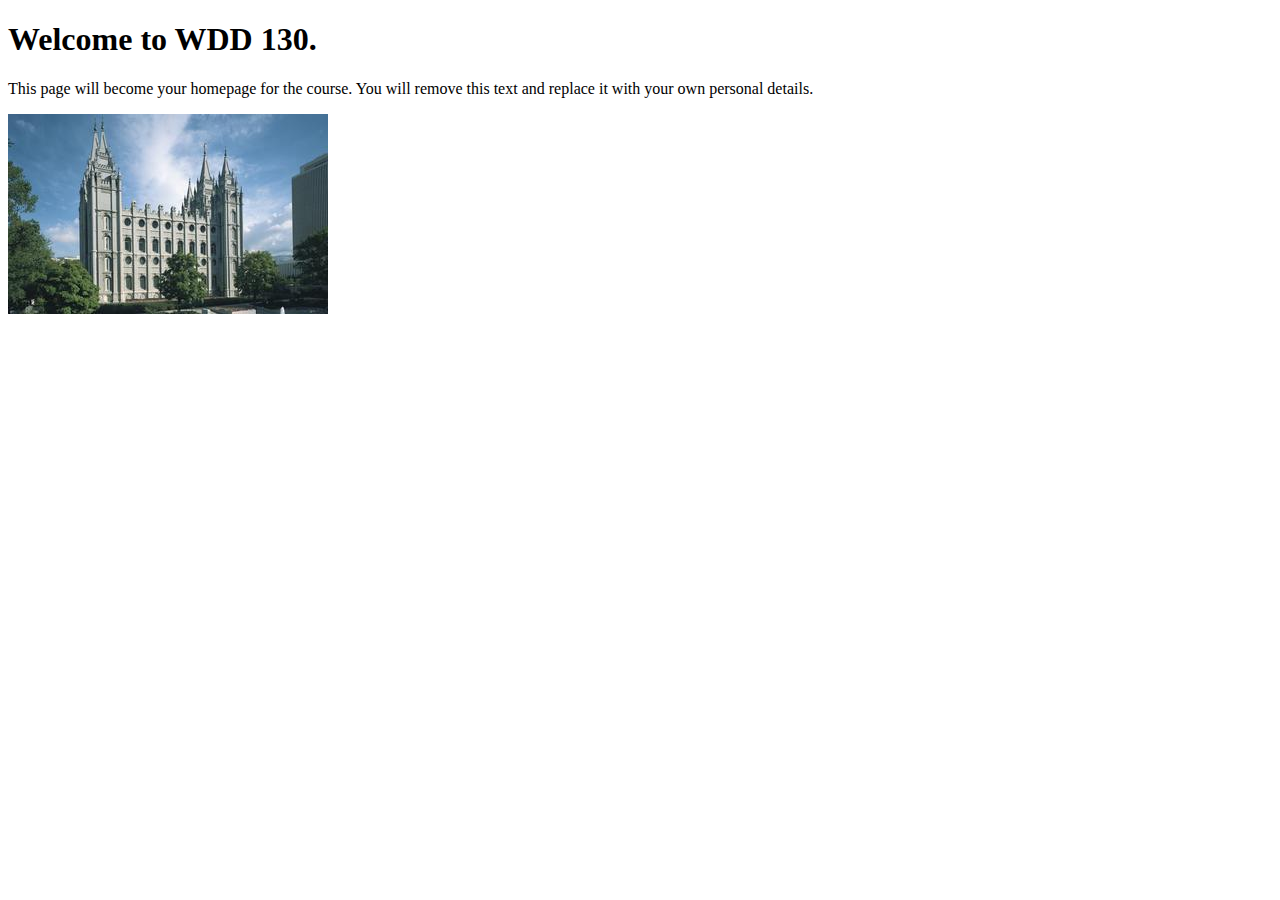
<file: index.html>
<!DOCTYPE html>
<html lang="en">
<head>
    <meta charset="UTF-8">
    <meta name="viewport" content="width=device-width, initial-scale=1.0">
    <title>WDD 130 | Personal Homepage</title>
</head>
<body>
    <h1>Welcome to WDD 130.</h1>
    <p>This page will become your homepage for the course. You will remove this text and replace it with your own personal details.</p>

    <img src="images/salt-lake-temple.jpg" alt="The Salt Lake Temple.">
</body>
</html>
</file>
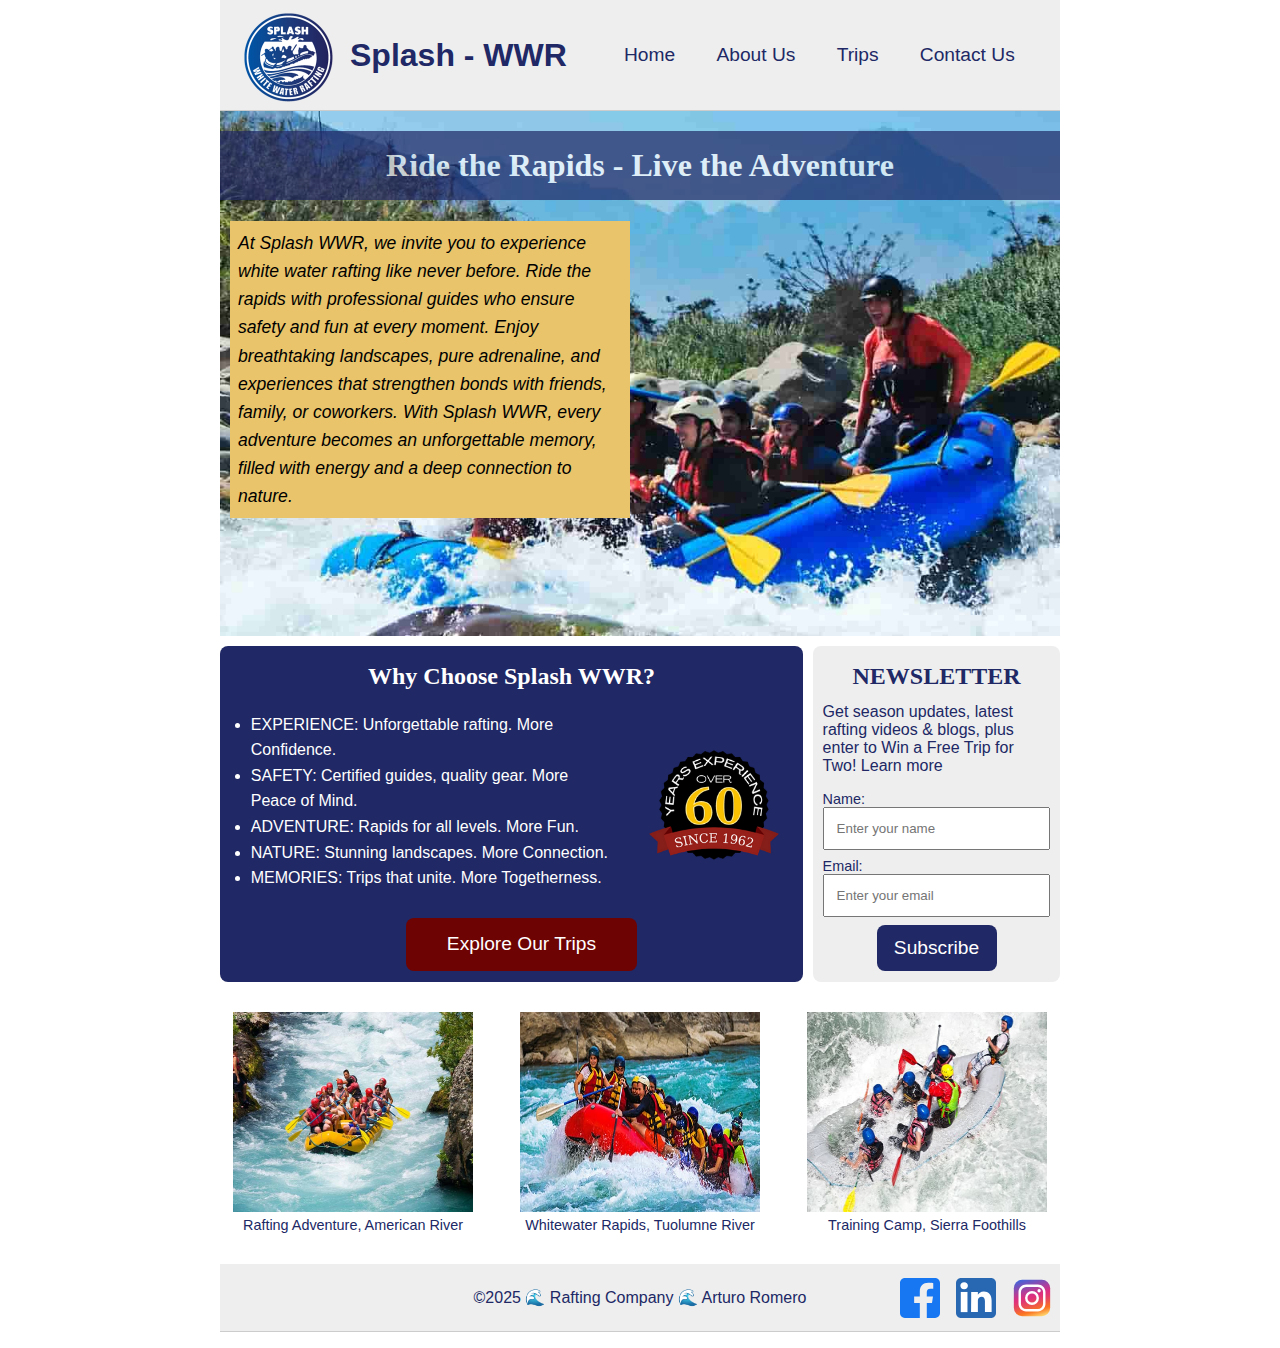
<file: wwr/index.html>
<!DOCTYPE html>
<html lang="en">

<head>
    <meta charset="UTF-8">
    <meta name="viewport" content="width=device-width, initial-scale=1.0">
    <title>Home – Splash White Water Rafting</title>
    <meta name="description"
        content="Welcome to Whitewater Rafting! Discover exciting adventures, learn about our company, explore trip options, and sign up for updates to start your rafting experience.">
    <meta name="author" content="Arturo Romero">
    <link rel="stylesheet" href="styles/rafting.css">
</head>

<body>
    <header>
        <img src="images/logo.png" alt="HTML Layout logo" width="128" height="128">
        <div id="logo">Splash - WWR</div>
        <nav>
            <ul class="navigation">
                <li><a href="index.html">Home</a></li>
                <li><a href="about.html">About Us</a></li>
                <li><a href="trips.html">Trips</a></li>
                <li><a href="contact.html">Contact Us</a></li>
            </ul>
        </nav>
    </header>
    <main>
        <div class="hero">
            <img src="images/home-background.jpg" alt="Group enjoying whitewater rafting adventure on the river">
            <h1>Ride the Rapids - Live the Adventure</h1>
            <p class="hero-text">At Splash WWR, we invite you to experience white water rafting like never before. Ride
                the rapids
                with professional
                guides who ensure safety and fun at every moment. Enjoy breathtaking landscapes, pure adrenaline,
                and experiences that
                strengthen bonds with friends, family, or coworkers. With Splash WWR, every adventure becomes an
                unforgettable memory,
                filled with energy and a deep connection to nature.</p>
        </div>
        <section class="info-home">
            <div class="action-trip">
                <h2>Why Choose Splash WWR?</h2>
                <ul>
                    <li>EXPERIENCE: Unforgettable rafting. More Confidence.</li>
                    <li>SAFETY: Certified guides, quality gear. More Peace of Mind.</li>
                    <li>ADVENTURE: Rapids for all levels. More Fun.</li>
                    <li>NATURE: Stunning landscapes. More Connection.</li>
                    <li>MEMORIES: Trips that unite. More Togetherness.</li>
                </ul>
                <img src="images/over-60-years.webp" alt="Splash WWR - 60 Years of Rafting Experience">
                <button onclick="location.href='trips.html'">Explore Our Trips</button>
            </div>
            <form class="box-home">
                <h2>NEWSLETTER</h2>
                <p>Get season updates, latest rafting videos & blogs, plus enter to Win a Free Trip for Two! Learn more
                </P>
                <div class="box item-form sub-form">
                    <label for="name">Name: </label>
                    <input type="text" id="name" name="name" placeholder="Enter your name">
                </div>
                <div class="box item-form sub-form">
                    <label for="email">Email: </label>
                    <input type="email" id="email" name="email" placeholder="Enter your email">
                </div>
                <div class="button-container">
                    <button type="submit">Subscribe</button>
                </div>
            </form>
        </section>
        <div class="home-adventure">
            <figure>
                <img src="images/adventure-1.jpg" alt="View adventure 1">
                <figcaption>Rafting Adventure, American River</figcaption>
            </figure>
            <figure>
                <img src="images/adventure-2.jpg" alt="View adventure 2">
                <figcaption>Whitewater Rapids, Tuolumne River</figcaption>
            </figure>
            <figure>
                <img src="images/adventure-3.jpg" alt="View adventure 3">
                <figcaption>Training Camp, Sierra Foothills</figcaption>
            </figure>
        </div>
    </main>
    <footer>
        <p>©2025 🌊 Rafting Company 🌊 Arturo Romero</p>
        <nav class="socialmedia">
            <a href="https://facebook.com">
                <img src="images/facebook.svg" alt="Facebook Icon">
            </a>
            <a href="https://linkedin.com">
                <img src="images/linkedin.svg" alt="LinkedIn Icon">
            </a>
            <a href="https://instagram.com">
                <img src="images/instagram.svg" alt="Instagram Icon">
            </a>
        </nav>
    </footer>
</body>

</html>
</file>
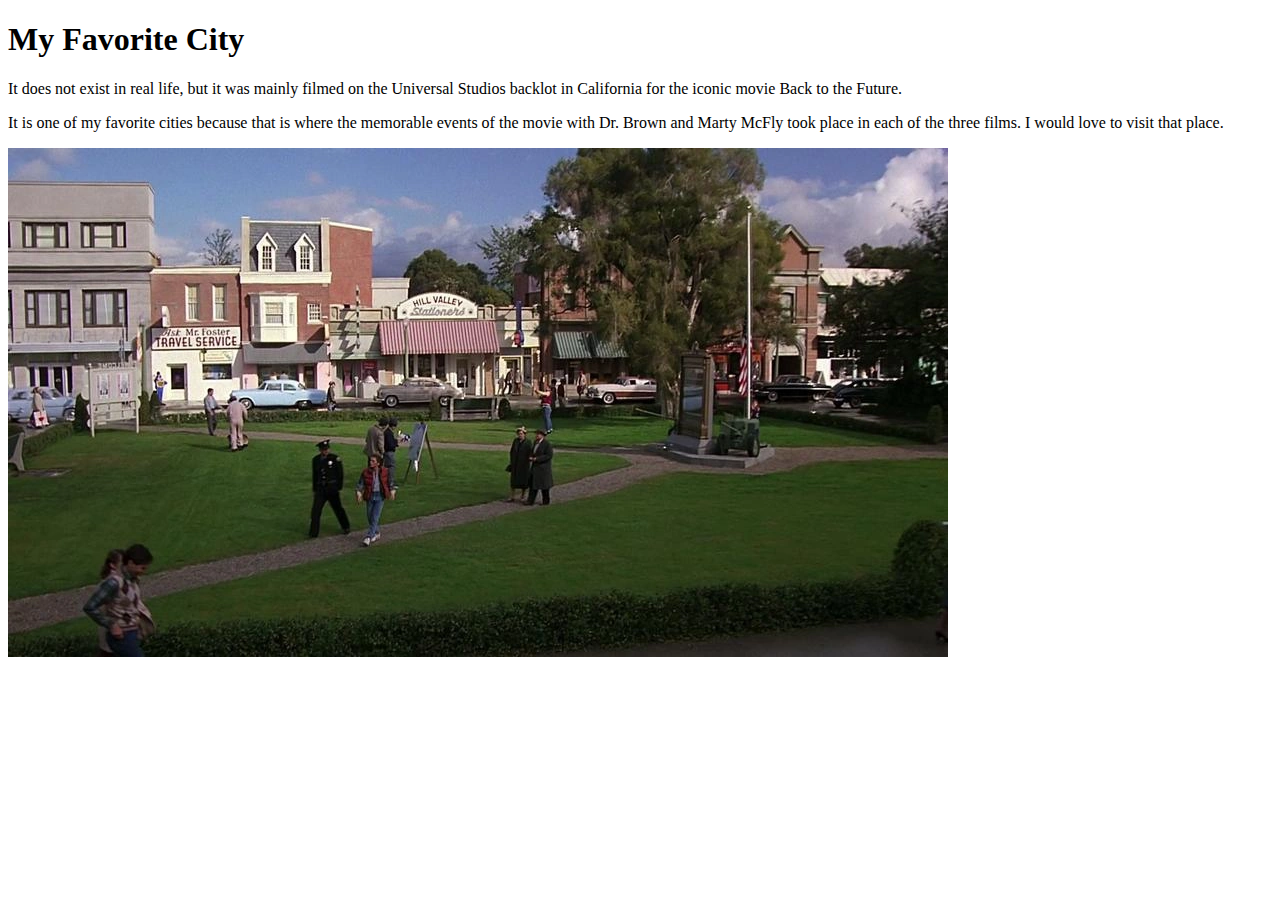
<file: week01/favorite-city.html>
<!DOCTYPE html>
<html lang="en">

<head>
    <meta charset="UTF-8">
    <meta name="viewport" content="width=device-width, initial-scale=1.0">
    <title>My Favorite City - Hill Valley</title>
</head>

<body>
    <h1>My Favorite City</h1>
    <p>It does not exist in real life, but it was mainly filmed on the Universal Studios backlot in California for the
        iconic movie Back to the Future.</p>
    <p>It is one of my favorite cities because that is where the memorable events of the movie with Dr. Brown and Marty
        McFly took place in each of the three films. I would love to visit that place.</p>
    <img src="images/hill-valley.webp" alt="Hill Valley">
</body>

</html>
</file>
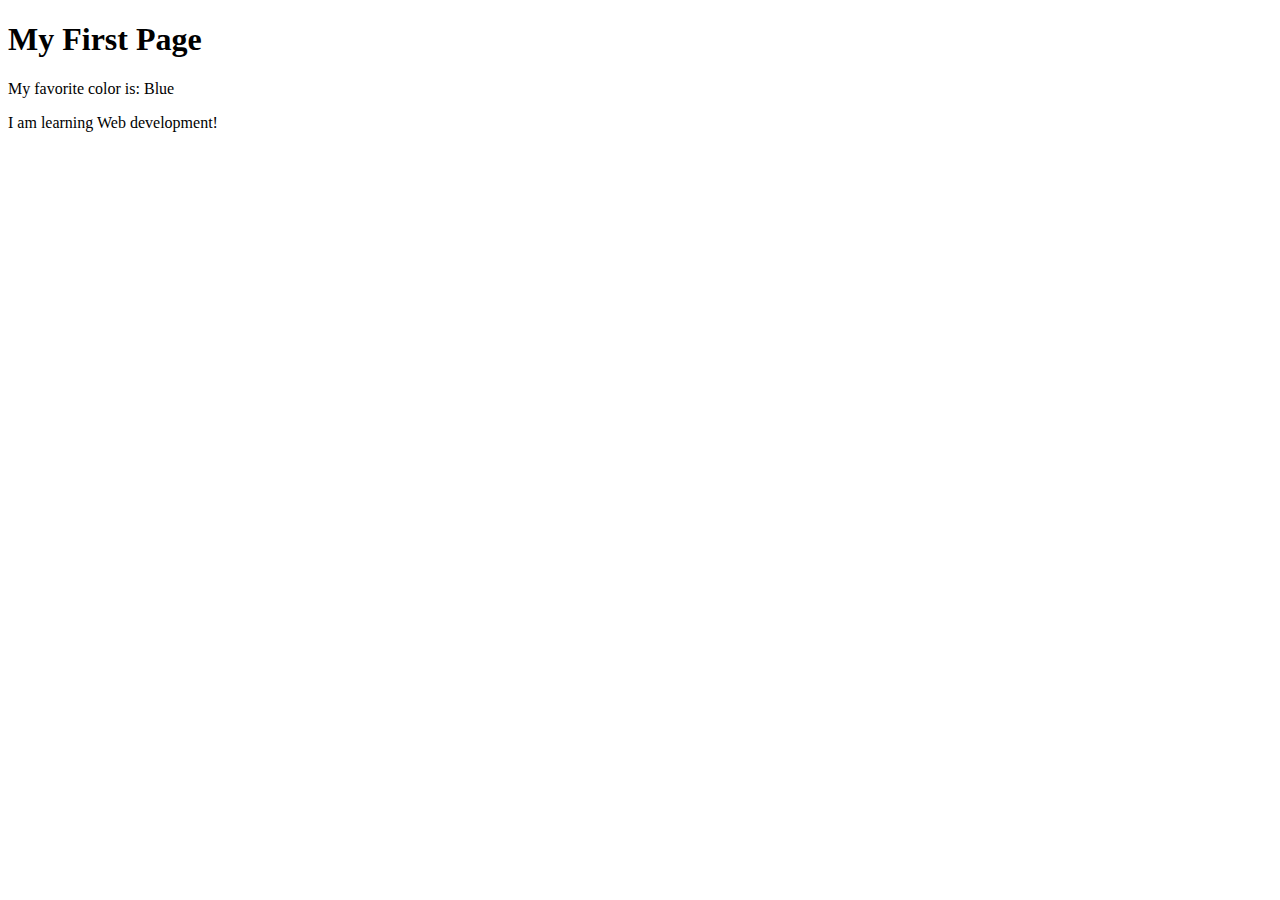
<file: week01/first-page.html>
<!DOCTYPE html>
<html lang="en">

<head>
    <meta charset="UTF-8">
    <meta name="viewport" content="width=device-width, initial-scale=1.0">
    <title>My First Page</title>
</head>

<body>
    <h1>My First Page</h1>
    <p>My favorite color is: Blue</p>
    <p>I am learning Web development!</p>
</body>

</html>
</file>
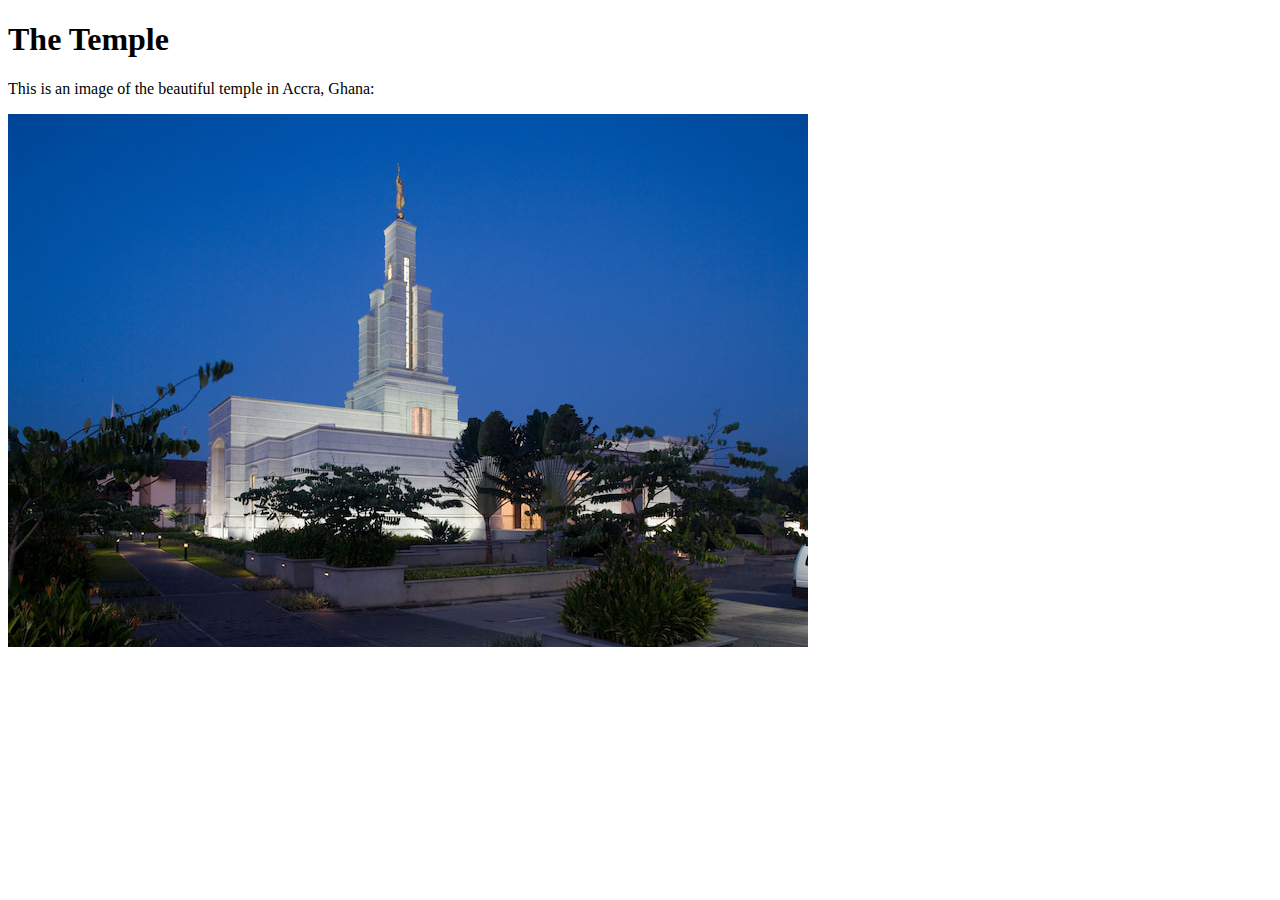
<file: week01/images-solution.html>
<!DOCTYPE html>
<html lang="en">
<head>
    <meta charset="UTF-8">
    <meta name="viewport" content="width=device-width, initial-scale=1.0">
    <title>Temple Image</title>
</head>
<body>
    <h1>The Temple</h1>
    <p>This is an image of the beautiful temple in Accra, Ghana:</p>
    <img src="images/temple-small.jpg" alt="The Accra Ghana Temple">
    
</body>
</html>
</file>
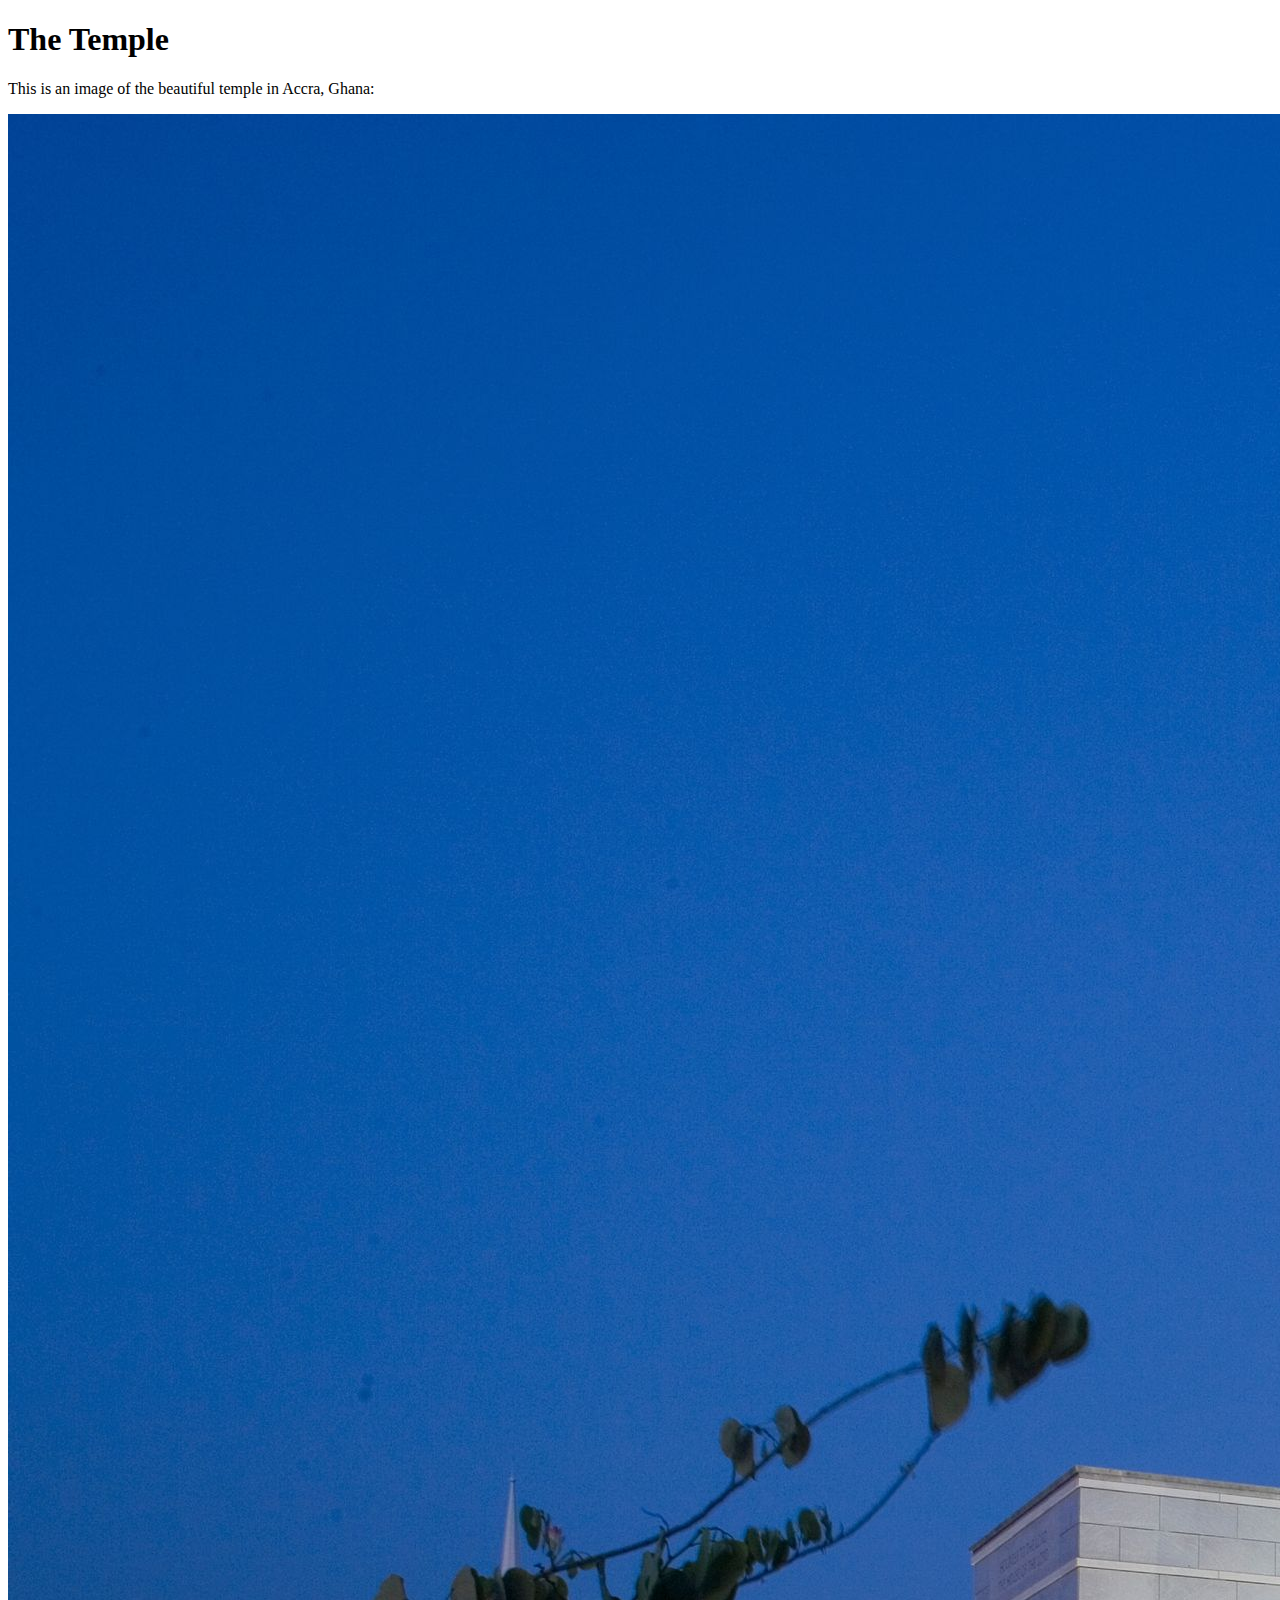
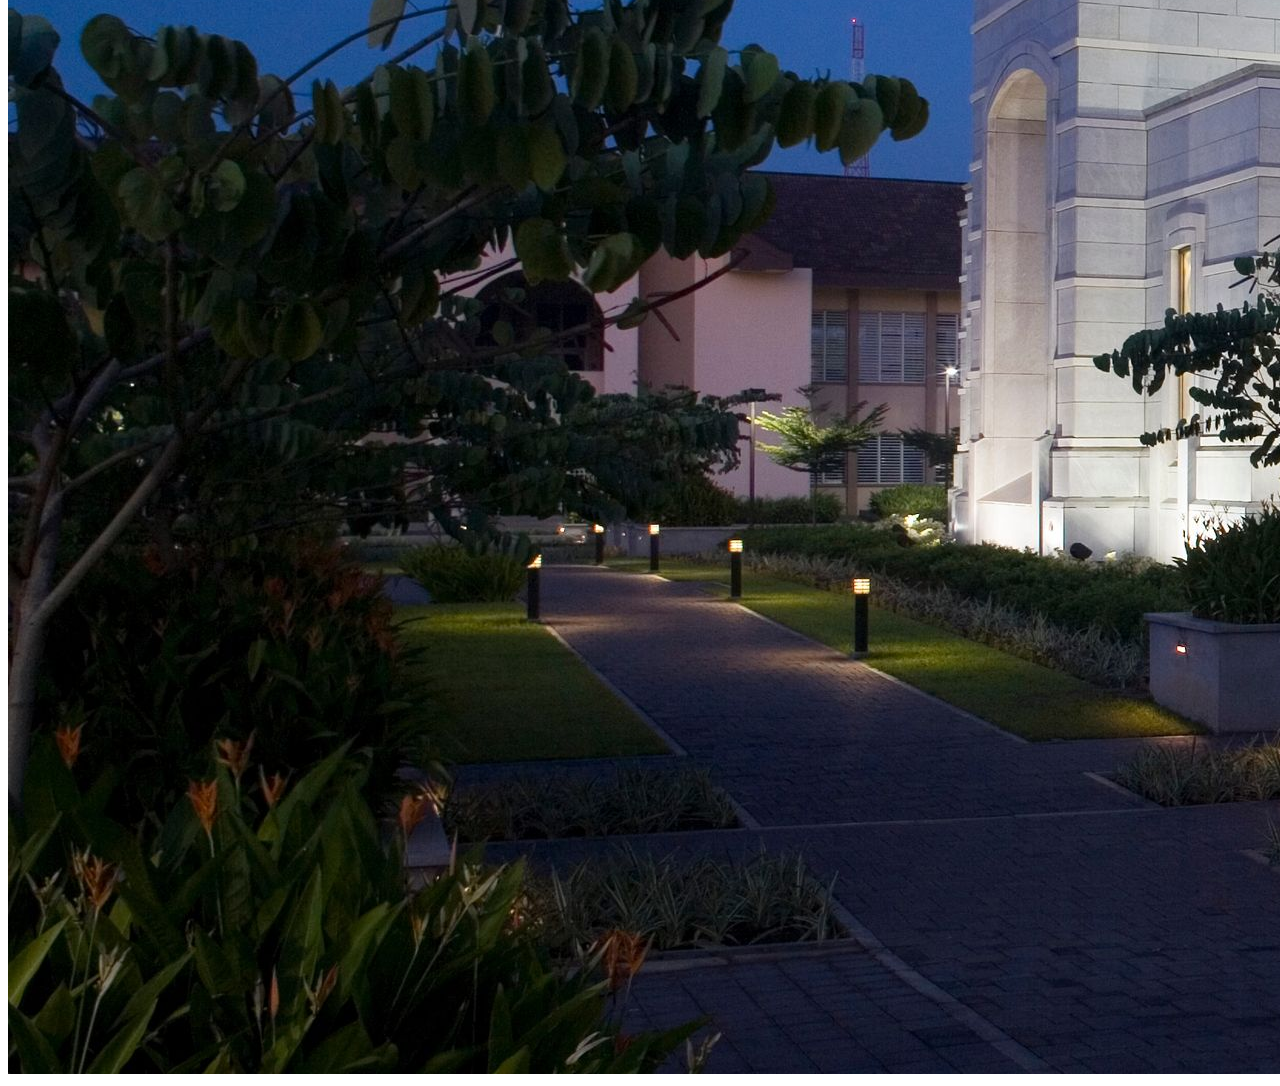
<file: week01/images.html>
<!DOCTYPE html>
<html lang="en">
<head>
    <meta charset="UTF-8">
    <meta name="viewport" content="width=device-width, initial-scale=1.0">
    <title>Temple Image</title>
</head>
<body>
    <h1>The Temple</h1>
    <p>This is an image of the beautiful temple in Accra, Ghana:</p>
    <img src="images/temple-large.jpeg" alt="The Accra Ghana Temple">
    
</body>
</html>
</file>
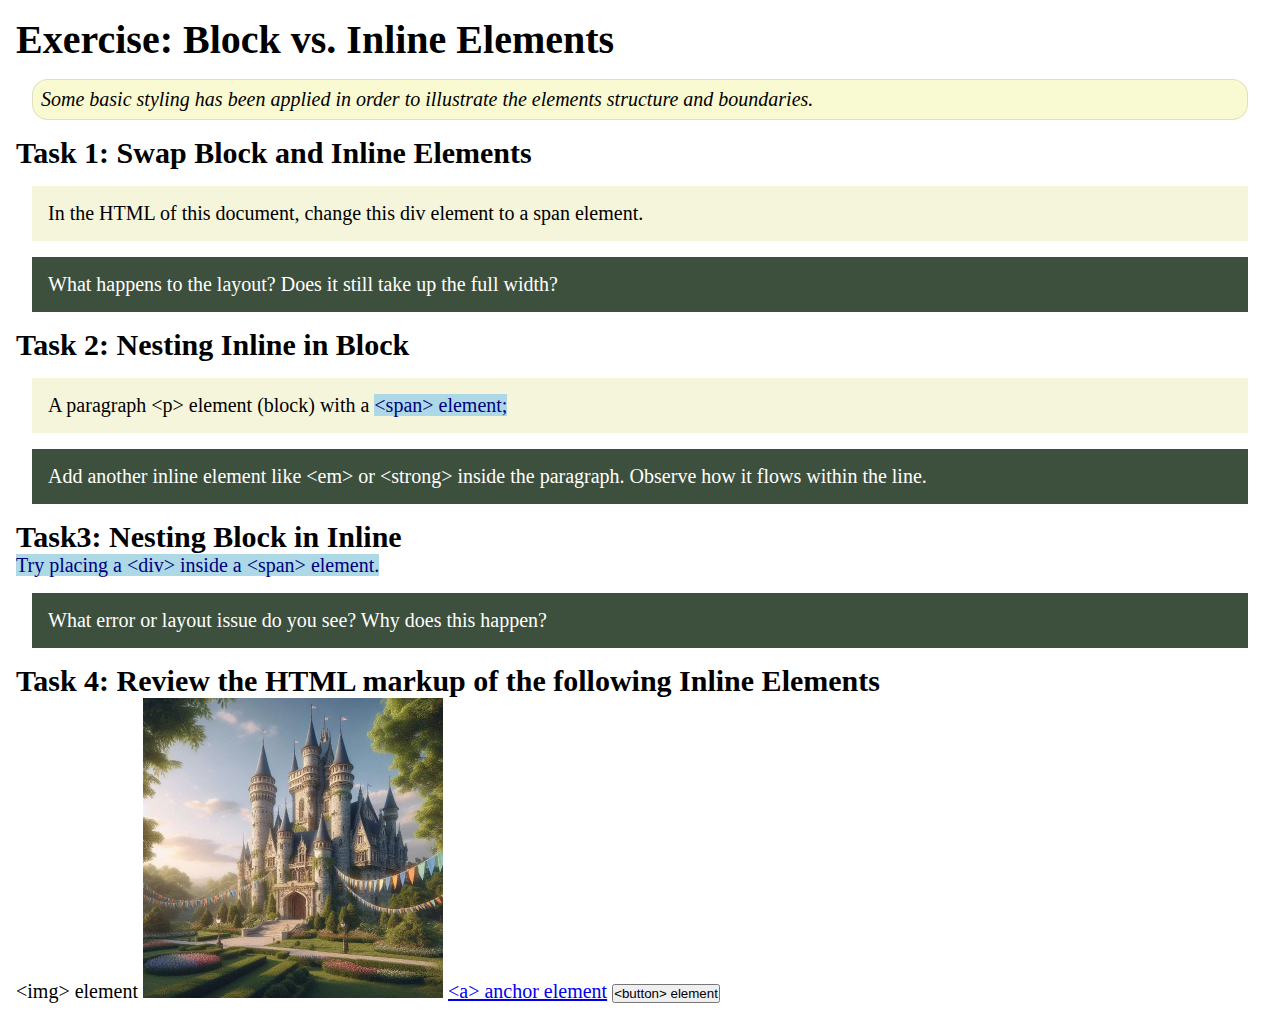
<file: week02/block-vs-inline.html>
<!DOCTYPE html>
<html lang="en">

<head>
    <meta charset="UTF-8">
    <meta name="viewport" content="width=device-width, initial-scale=1.0">
    <title>Exercise: Block vs. Inline Elements</title>
    <link rel="stylesheet" href="styles/block-vs-inline.css">
</head>

<body>
    <main>
        <h1>Exercise: Block vs. Inline Elements</h1>
        <p class="note">Some basic styling has been applied in order to illustrate the elements structure and
            boundaries.</p>

        <h2>Task 1: Swap Block and Inline Elements</h2>
        <div>In the HTML of this document, change this div element to a span element.</div>

        <p class="question">What happens to the layout? Does it still take up the full width?</p>

        <h2>Task 2: Nesting Inline in Block</h2>
        <p>A paragraph &lt;p&gt; element (block) with a <span>&lt;span&gt; element;</span></p>
        <p class="question">Add another inline element like &lt;em&gt; or &lt;strong&gt; inside the paragraph. Observe
            how it flows within the line.</p>

        <h2>Task3: Nesting Block in Inline</h2>
        <span>Try placing a &lt;div&gt; inside a &lt;span&gt; element.</span>
            <p class="question">What error or layout issue do you see? Why does this happen?</p>


            <h2>Task 4: Review the HTML markup of the following Inline Elements</h2>
        &lt;img&gt; element
        <img src="images/castle.webp" alt="placeholder image (images are inline)" width="300" height="300">
        <a href="https://churchofjesuschrist.org">&lt;a&gt; anchor element</a>
        <button type="button">&lt;button&gt; element</button>
    </main>
</body>

</html>
</file>
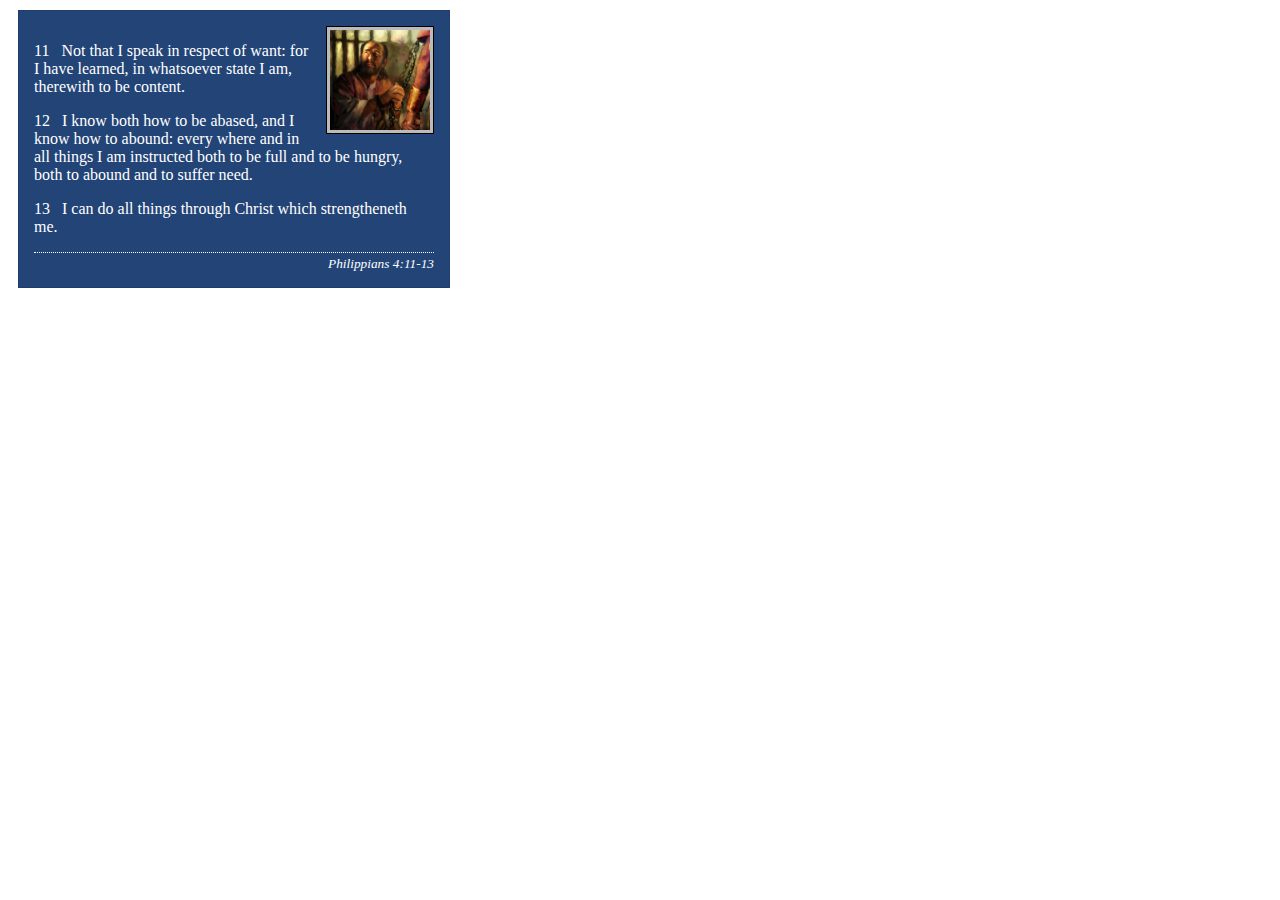
<file: week02/box-model-solution.html>
<!DOCTYPE html>
<html lang="en">
<head>
    <meta charset="UTF-8">
    <meta name="viewport" content="width=device-width, initial-scale=1.0">
    <title>Box Model Activity</title>
    <link rel="stylesheet" href="styles/box-model-solution.css">
</head>
<body>
    <main>
        <div class="callout">
            <img src="images/apostle-paul-imprisoned.webp" alt="Paul the Apostle - Imprisoned in Rome" width="200" height="200">
            <blockquote>
                <p>11 &nbsp; Not that I speak in respect of want: for I have learned, in whatsoever state I am, therewith to be content.</p>
                <p>12 &nbsp; I know both how to be abased, and I know how to abound: every where and in all things I am instructed both to be full and to be hungry, both to abound and to suffer need.</p>
                <p>13 &nbsp; I can do all things through Christ which strengtheneth me.</p>
            </blockquote>
            <cite>Philippians 4:11-13</cite>
        </div>
    </main>
</body>
</html>
</file>
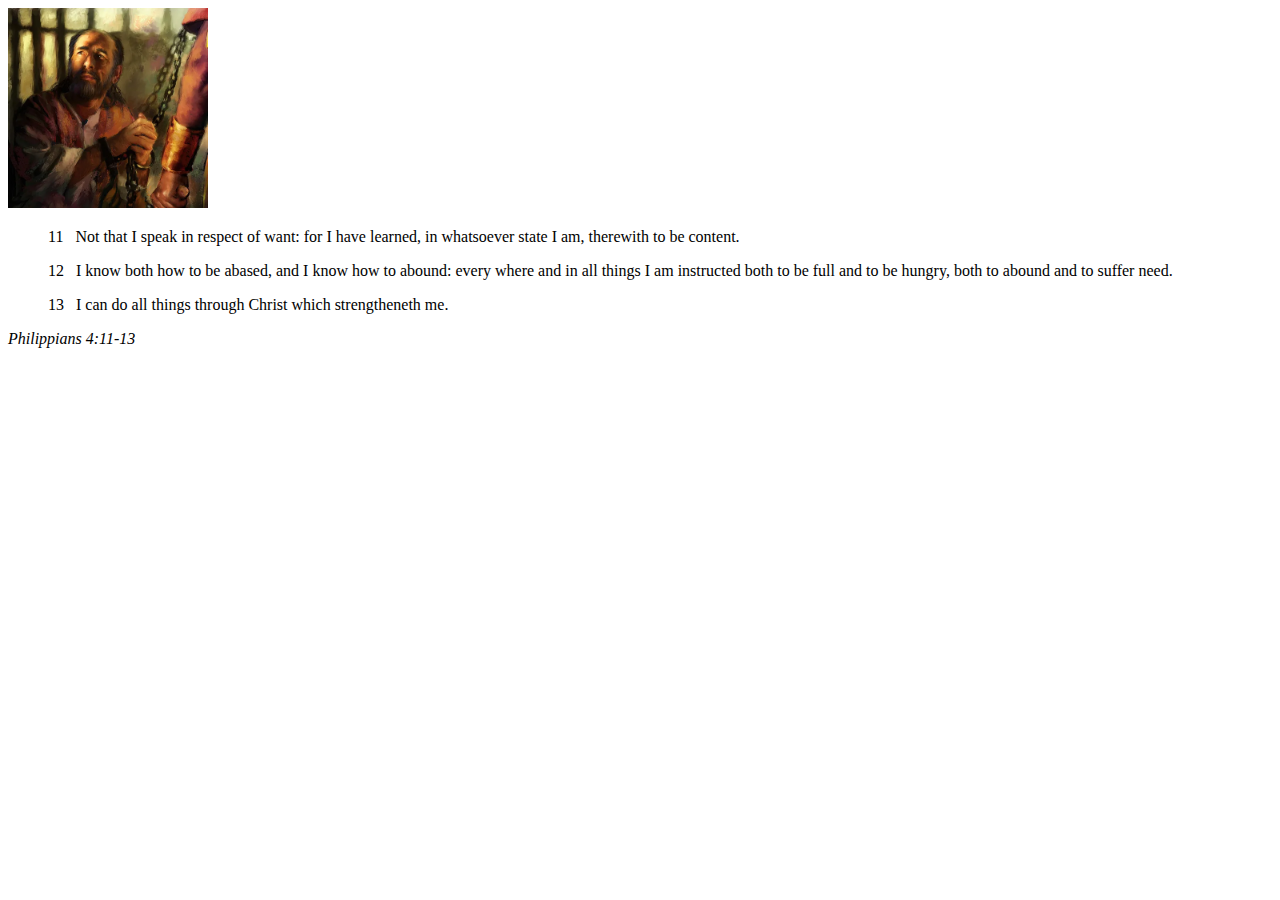
<file: week02/box-model.html>
<!DOCTYPE html>
<html lang="en">
<head>
    <meta charset="UTF-8">
    <meta name="viewport" content="width=device-width, initial-scale=1.0">
    <title>Box Model Activity</title>
</head>
<body>
    <main>
        <div class="callout">
            <img src="images/apostle-paul-imprisoned.webp" alt="Paul the Apostle - Imprisoned in Rome" width="200" height="200">
            <blockquote>
                <p>11 &nbsp; Not that I speak in respect of want: for I have learned, in whatsoever state I am, therewith to be content.</p>
                <p>12 &nbsp; I know both how to be abased, and I know how to abound: every where and in all things I am instructed both to be full and to be hungry, both to abound and to suffer need.</p>
                <p>13 &nbsp; I can do all things through Christ which strengtheneth me.</p>
            </blockquote>
            <cite>Philippians 4:11-13</cite>
        </div>
    </main>
</body>
</html>
</file>
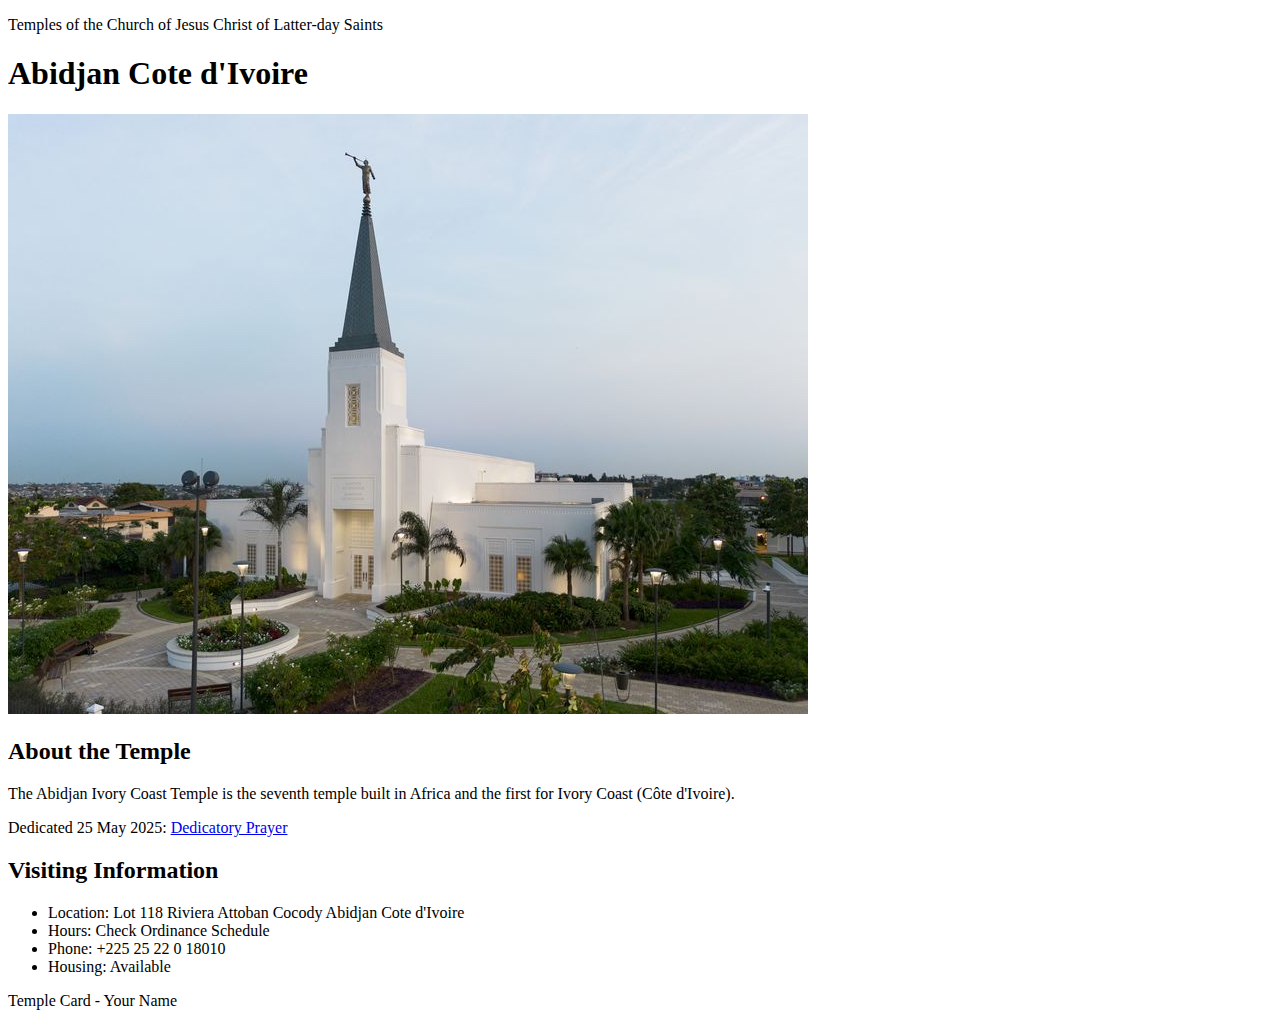
<file: week02/temple.html>
<!DOCTYPE html>
<html lang="en">

<head>
    <meta charset="UTF-8">
    <meta name="viewport" content="width=device-width, initial-scale=1.0">
    <title>Temple Card - Abidjan Cote d'Ivoire</title>
</head>

<body>
    <header>
        <p>Temples of the Church of Jesus Christ of Latter-day Saints</p>
    </header>
    <main>
        <h1>Abidjan Cote d'Ivoire</h1>
        <picture>
            <img src="images/abidjan-ivory-coast.jpeg" alt="Abidjan Cote d'Ivoire Temple">
        </picture>
        <section>
            <h2>About the Temple</h2>
            <p>The Abidjan Ivory Coast Temple is the seventh temple built in Africa and the first for Ivory Coast (Côte
                d'Ivoire).</p>
            <p>Dedicated 25 May 2025: <a
                    href="https://www.churchofjesuschrist.org/temples/dedicatory-prayer/abidjan-ivory-coast-temple/2025-05-25?lang=eng"
                    target="_blank" rel="noopener noreferrer">Dedicatory Prayer</a></p>
        </section>
        <section>
            <h2>Visiting Information</h2>
            <ul>
                <li>Location: Lot 118 Riviera Attoban Cocody Abidjan Cote d'Ivoire</li>
                <li>Hours: Check Ordinance Schedule</li>
                <li>Phone: +225 25 22 0 18010</li>
                <li>Housing: Available</li>
            </ul>
        </section>
    </main>
    <footer>
        <p>Temple Card - Your Name</p>
    </footer>
</body>

</html>
</file>
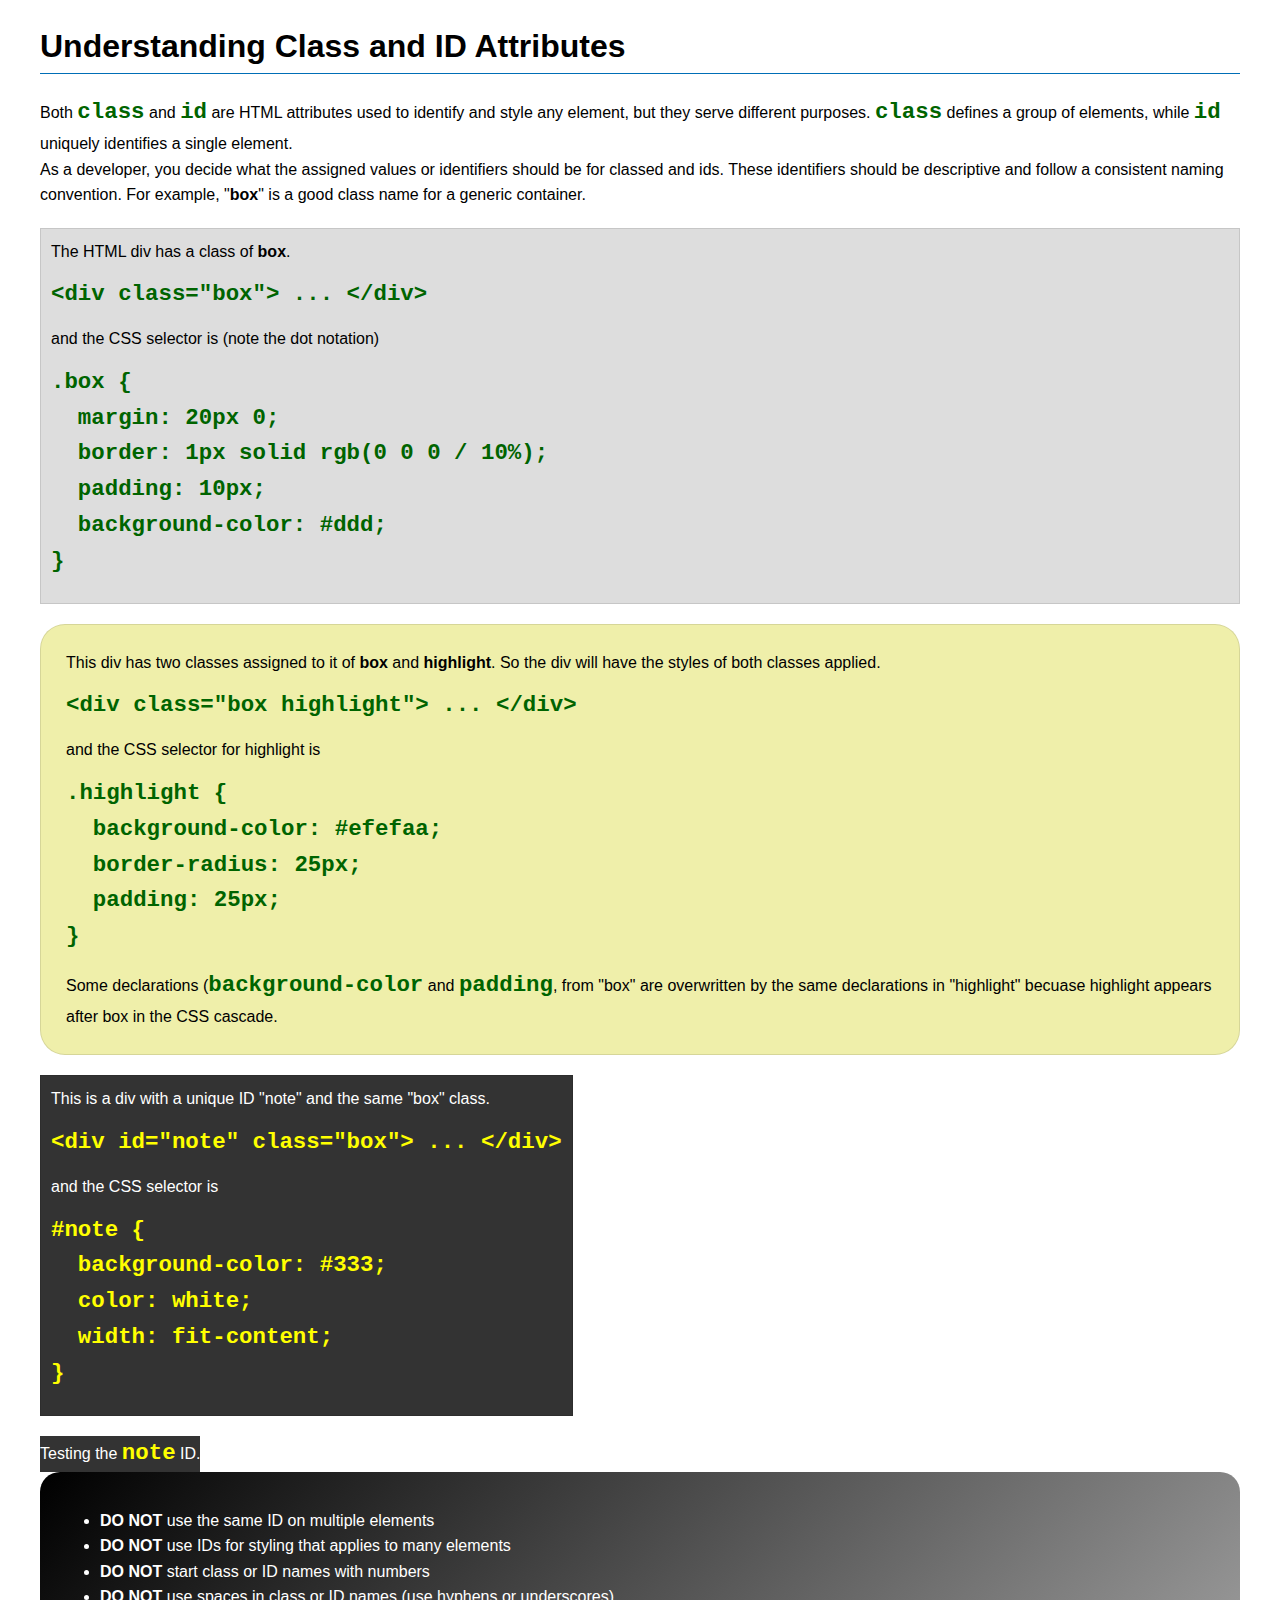
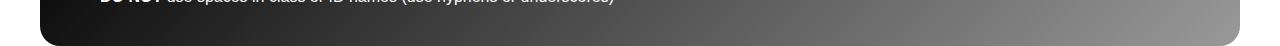
<file: week03/class-and-id.html>
<!DOCTYPE html>
<html lang="en">

<head>
    <meta charset="UTF-8">
    <meta name="viewport" content="width=device-width, initial-scale=1.0">
    <title>Class vs ID Attributes</title>
    <link rel="stylesheet" href="styles/class-and-id.css">
</head>

<body>
    <h1>Understanding Class and ID Attributes</h1>
    <p>Both <code>class</code> and <code>id</code> are HTML attributes used to identify and style any element, but they
        serve different purposes. <code>class</code> defines a group of elements, while <code>id</code> uniquely
        identifies a single element.</p>
    <p>As a developer, you decide what the assigned values or identifiers should be for classed and ids. These
        identifiers should be
        descriptive and follow a consistent naming convention. For example, "<strong>box</strong>" is a good class name
        for a generic container.</p>
    <div class="box">
        <p>The HTML div has a class of <strong>box</strong>.</p>
        <pre><code class="html">&lt;div class="box"&gt; ... &lt;/div&gt;</code></pre>
        and the CSS selector is (note the dot notation)
        <pre><code class="css">.box {
  margin: 20px 0;
  border: 1px solid rgb(0 0 0 / 10%);
  padding: 10px;
  background-color: #ddd; 
}</code></pre>
    </div>

    <div class="box highlight">
        <p>This div has two classes assigned to it of <strong>box</strong> and <strong>highlight</strong>. So the div
            will have the styles of both classes applied.</p>
        <pre><code class="html">&lt;div class="box highlight"&gt; ... &lt;/div&gt;</code></pre>
        and the CSS selector for highlight is
        <pre><code class="css">.highlight {
  background-color: #efefaa;
  border-radius: 25px;
  padding: 25px;
}</code></pre>
<p>Some declarations (<code>background-color</code> and <code>padding</code>, from "box" are overwritten by the same declarations in "highlight" becuase highlight appears after box in the CSS cascade.</p>
    </div>

    <div id="note" class="box">
        <p>This is a div with a unique ID "note" and the same "box" class.</p>
        <pre><code class="html">&lt;div id="note" class="box"&gt; ... &lt;/div&gt;</code></pre>
        and the CSS selector is
        <pre><code class="css">#note {
  background-color: #333;
  color: white;
  width: fit-content;
}</code></pre>
    </div>

    <div id="note">
        <p>Testing the <code>note</code> ID.</p>
    </div>

    <section id="best-practice">
        <ul>
            <li><strong>DO NOT</strong> use the same ID on multiple elements</li>
            <li><strong>DO NOT</strong> use IDs for styling that applies to many elements</li>
            <li><strong>DO NOT</strong> start class or ID names with numbers</li>
            <li><strong>DO NOT</strong> use spaces in class or ID names (use hyphens or underscores)</li>
        </ul>
    </section>




</body>

</html>
</file>
<file: wwr/styles/rafting.css>
:root {
  --primary-color: #eee;
  --secondary-color: #f4a261;
  --accent1-color: #202865; 
  --accent2-color: #e9c46a;
  --accent4-color: tomato;
  --heading-font: "Times New Roman", "Georgia", serif;
  --body-font: Arial, Helvetica, sans-serif;
}

* {
  margin: 0;
  padding: 0;
  box-sizing: border-box;
}

header {
  background-color: var(--primary-color);
  color: var(--accent2-color);
  margin: 1rem auto;
  display: grid;
  grid-template-columns: 120px 1fr 2fr;
  align-items: center;
  border-bottom: 1px solid #ccc;
  max-width: 1000px;
}

header img,
footer img {
  display: block;
  height: auto;
}

header img {
  margin: 0 0.25rem 0 1rem;
  width: 100px;
}

footer img {
  width: 40px;
}

#logo {
  font-size: 2rem;
  font-family: Acme, Arial, sans-serif;
  padding: 10px;
  color: var(--accent1-color);
  font-weight: bold;
}

.navigation {
  display: flex;
  list-style: none;
}

.navigation li {
  flex: 1 1 auto;
}

.navigation a {
  display: block;
  color: var(--accent1-color);
  padding: 20px;
  text-decoration: none;
  font-size: 1.2rem;
}

.navigation a:hover {
  color: steelblue;
  text-decoration: underline;
}

body {
  font-family: var(--body-font);
  color: var(--accent1-color);
}

header, main, footer {
  width: 840px;
  margin: 0 auto;
}

h1, h2 {
  font-family: var(--heading-font);
  color: var(--accent1-color);
}

nav, p, section {
  margin: 16px;
  padding: 8px;
}

.socialmedia a {
  text-decoration: none;
}

.hero {
  position: relative;
}

.hero img {
  display: block;
  width: 100%;
  height: auto;
}

h1 {
  position: absolute;
  top: 20px;
  width: 100%;
  padding: 16px;
  text-align: center;
  opacity: 0.7;
  background-color: var(--accent1-color);
  color: #fff;
}

.hero div {
  position: absolute;
  top: 80px;
  width: 800px;
  margin: 20px;
  text-align: left;
  background-color: var(--accent2-color);
  color: #000;
}

.hero div img {
  float: right;
  width: 125px;
  margin: 10px;
}

.info1 {
  position: relative;
  align-items: center;
  margin: 10px;
  padding: 10px 0;  
  background-color: var(--accent1-color);
}

.info2 {
  position: relative;
  display: grid;
  grid-template-columns: 50% 50%;
  align-items: center;
  margin: 10px;
  padding: 0;
}

.map {
  grid-column: 1/2;
  height: 100%;
  margin: .5rem;
  padding: .5rem;
  border-radius: 0.5rem;  
}

iframe {
  border: 0;
  width: 100%;
  height: 100%;
}

.info2 p {
  margin: 5px;
}

.info1 h1, .info1 h3 {
  position: relative;
  text-align: center;
  opacity: 1;
  top: 0;
  width: 100%;
  padding: 0;  
  color: #fff;
}

.content {
  position: relative;
  display: grid;
  grid-template-columns: 35% 30% 35%;
  align-items: center;
  margin: 10px;
  padding: 20px 0;
}

.adventure {
  position: relative;
  display: grid;
  grid-template-columns: repeat(5, 20%);
  margin: 10px;
  padding: 20px 0;
}

.serve {
  position: relative;
  display: grid;
  grid-template-columns: repeat(3, 20%);
  margin: 10px;
  padding: 20px 0 0 0;
  justify-content: space-around;
  background-color: #eee;
  border: 1px solid rgb(0 0 0 / 0.1);
}

.content p {
  margin: 5px;
}

.content img {
  width: 225px;
  margin: 10px;
  justify-self: center;
}

.adventure figure,
.serve figure {
  justify-self: center;
  margin: 20px 10px;
}

.adventure figure img {
  width: 140px;
  height: 100px;
  display: block;
}

.adventure figure figcaption,
.serve figure figcaption {
  text-align: center;
  font-size: 0.9rem;
  display: block;
}

.serve figure img {
  width: 160px;
  height: 100px;
  display: block;
  padding: 0 3px 0;
}

h2 {
  position: absolute;
  text-align: center;
  top: 5px;
  width: 100%;
  padding: 0;
}

footer {
  background-color: var(--primary-color);
  color: var(--accent2-color);
  margin: 1rem auto;
  display: grid;
  grid-template-columns: repeat(5, 20%);
  align-items: center;
  border-bottom: 1px solid #ccc;
  max-width: 1000px;
}

footer p {
  grid-column: 2 / 5;
  text-align: center;
  color: var(--accent1-color);
}

footer nav {
  display: flex;
  margin: 0;
  padding: 0;
  justify-content: space-around;
}

.box {
  margin: .5rem;
  padding: .5rem;
  border-radius: 0.5rem;
  background-color: #eee;
  border: 1px solid rgb(0 0 0 / 0.1);
}

.box div {
  border: none;
}

.box label {
  font-size: 0.9rem;
}

.item-form {
  padding: 0;
}

input, button, textarea {
  padding: .75rem;
}

input {
  width: 250px;
}

textarea {
  width: 100%;
}

button {
  background-color: var(--accent1-color);
  color: #fff;
  border: none;
  border-radius: .5rem;
  font-size: 1.2rem;
  width: 100%;
  grid-column: 2/3;
  cursor: pointer;
}

button:hover {
  background-color: steelblue;
}

.sub-form {
  display: grid;
  grid-template-columns: 100px 250px;
  align-items: center;
}

.options {
  display: grid;
  grid-template-columns: 10% 90%;
}

.field-pick {
  width: 15px;
  margin: 5px;
}

.form-item {
  display: grid;
  align-items: center;
}

.column3 {
  grid-template-columns: 30% 40% 30%;
}

.hero-text {
  position: absolute;
  top: 100px;
  width: 400px;
  margin: 10px;
  text-align: left;
  background-color: var(--accent2-color);
  color: #000;
  font-size: 1.1rem;
  line-height: 1.6;
  font-family: sans-serif;
  font-style: italic;
}

.hero-text h4 {
  color: var(--accent1-color);
  margin: 10px;  
}

.info-home {
  display: grid;
  grid-template-columns: 70% 30%;
  margin: 0;
  padding: 10px 0;
}

.action-trip {
  display: grid;
  grid-template-columns: 30% 40% 30%;
  background-color: #202865;
  margin: 0 5px 0 0;
  padding: .1rem;
  border-radius: 0.5rem;
  color: #fff;
}

.action-trip h2 {
  position: relative;
  grid-column: 1/4;
  padding: 10px;
  color: #fff;
}

.action-trip ul {
  position: relative;
  grid-column: 1/3;
  line-height: 1.6;
  margin: 10px;
  padding-left: 1.2rem; 
}

.action-trip img {
  width: 130px;
  justify-self: center;
  align-self: center;
}

.action-trip button {
  margin: 10px;  
  background-color: #6e0303;
}

.action-trip button:hover {
  background-color: #807c7c;
}

.box-home {
  margin: 0 0 0 5px;
  padding: .1rem;
  border-radius: 0.5rem;
  background-color: #eee;
}

.box-home h2 {
  position: relative;
  padding: 10px;
  grid-column: 1/4;
}

.box-home p {
  margin: 0;
}

.box-home div {
  grid-template-columns: 1fr;
  text-align: left;
  border: none;
}

.box-home div input {
  width: auto;
}

.button-container {
  display: flex;
  justify-content: center; 
}

.button-container button {
  width: 120px;  
  margin: 0 0 10px 0;
  display: block;
}

.home-adventure {
  position: relative;
  display: grid;
  grid-template-columns: 30% 40% 30%;
  margin: 10px;
  padding: 0;
}

.home-adventure figure {
  justify-self: center;
  margin: 10px;
}

.home-adventure figure img {
  width: 240px;
  height: 200px;
  display: block;
  justify-self: center;
}

.home-adventure figure figcaption {
  text-align: center;
  font-size: 0.9rem;
  display: block;
  margin: 5px;
}

.hero-trips h1 {
  position: unset;
  opacity: 1;
  background-color: var(--accent1-color);
  color: #fff;
  height: 80px;
  display: flex;
  justify-content: center;
  align-items: center;
}

.hero-trips img {
  display: block;
  width: 100%;
  height: auto;
}

.info-trips h2 {
  position: unset;
  text-align: left;
}

.info-trips p {
  margin: 5px;
}

.info2-trips h3 {
  color: var(--accent1-color);
  text-align: left;
}

.kids {
  background-color: #FFEC40;
  padding: 5px 3px;
}

.beginner {
  background-color: #F4C77B;
  color: #000;
  padding: 5px 0;
}

.intermediate {
  background-color: #9E2F50;
  color: #fff;
  padding: 5px 0;
}

.inter-advanced {
  background-color: #145321;
  color: #fff;
  padding: 5px 0;
}

.advanced {
  background-color: var(--accent1-color);
  color: #fff;
  padding: 5px 5px;
}

.text-td {
  background-color: #eee;
  color: #1E4686;
  padding: 5px;
}

.info-trips button {
  width: 250px;
}

.info3-trips {
  margin: 5px;
}

.info3-trips h2 {
  position: unset;
  text-align: left;
  margin: 10px 0;
}

.sub-trips {
  display: grid;
  grid-template-columns: repeat(3, 33%);
  justify-content: space-between;  
}

.figure-trip {
  display: grid;
  border-radius: 0.5rem;
  border: 1px solid rgb(0 0 0 / 0.3);
  padding: 10px 0;
}

.figure-trip h3 {
  color: var(--accent1-color);
  text-align: left;
  margin: 0 15px;
}

.figure-trip p {
  margin: 5px;
}

.figure-trip ul {
  position: relative;
  line-height: 1.6;
  margin: 10px;
  padding-left: 1.2rem; 
}

.figure-trip img {
  justify-self: center;
  align-self: center;
  width: 250px;
}

.diff-trips {
  background-color: var(--accent1-color);
  color: #fff;
}

.diff-trips h3 {
  color: #fff;
}
</file>
<file: week02/styles/block-vs-inline.css>
* {
    margin: 0;
    padding: 0;
}

body {
    font-size: 20px;
    margin: 1rem;
}

p,
div {
    background-color: beige;
    margin: 1rem;
    padding: 1rem;
}

span {
    color: navy;
    background-color: lightblue;
}

code {
    margin: 0;
    padding: 0;
    color: green;
    font-size: 1.2rem;
}

.note {
    font-style: italic;
    background-color: lightgoldenrodyellow;
    border-radius: 1rem;
    border: 1px solid rgb(0 0 0 / 10%);
    margin: 1rem;
    padding: .5rem;
}

.question {
    background-color: #3d503d;
    color: #fff;
}
</file>
<file: week02/styles/box-model-solution.css>
.callout {
    max-width: 400px;
    margin: 10px;
    border: 1px solid rgba(0, 0, 0, .1);
    padding: 15px;
    background-color: #247;
    color: #fff;
}

.callout img {
    float: right;
    margin: 0 0 10px 15px;
    border: 1px solid #000;
    padding: 3px;
    background-color: #bbb;
    width: 100px;
    height: auto;

}

blockquote {
    margin: 0;
}

cite {
    display: block;
    border-top: 1px dotted #fff;
    padding-top: 3px;
    text-align: right;
    font-size: smaller;
}
</file>
<file: week03/styles/class-and-id.css>
body {
    font-family: Arial, sans-serif;
    line-height: 1.6;
    margin: 0;
    padding: 0 40px;
}

h1 {
    border-bottom: 1px solid rgb(0 110 182);
    padding-bottom: 0;
}



p {
    margin: 0;
}

code {
    color: darkgreen;
    font-weight: 700;
    font-size: 1.4rem;
}

/* Class examples - can be reused */

.box {
    margin: 20px 0;
    border: 1px solid rgb(0 0 0 / 10%);
    padding: 10px;
    background-color: #ddd; /* this is shorthand for #dddddd */
}

.highlight {
    background-color: #efefaa;
    border-radius: 25px;
    padding: 25px;
}

/* ID examples - should be unique */

#note {
    background-color: #333;
    color: white;
    width: fit-content;
}

#note code {
    color: yellow;
}

#best-practice {
    background: linear-gradient(135deg, #000 0%, #999 100%);
    color: white;
    border-radius: 20px;
    padding: 20px
}
</file>
